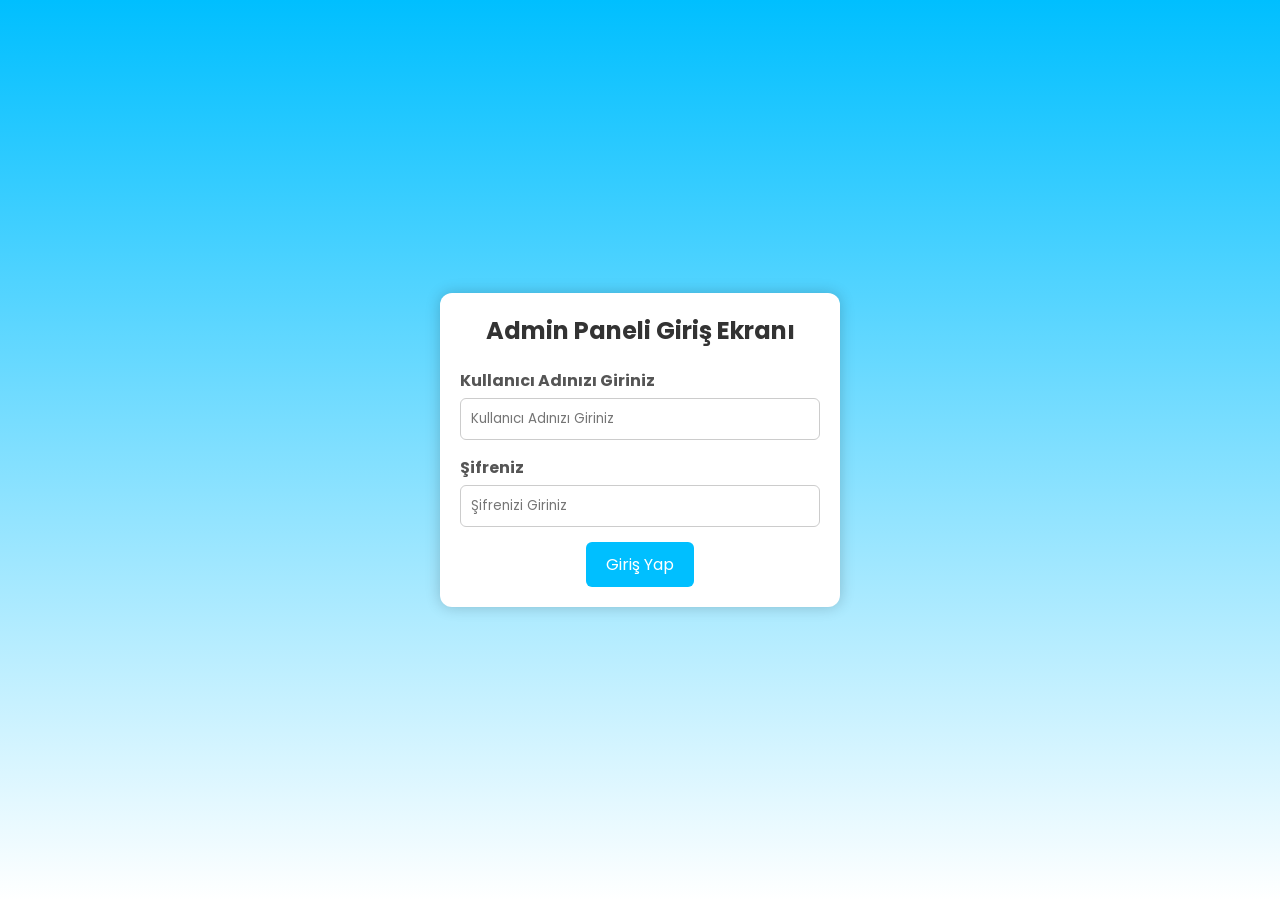
<file: Concept Sales Platform/Admin Sayfa Paneli Giriş(Cem)/index.html>
<!DOCTYPE html>
<html lang="tr">
<head>
  <meta charset="UTF-8">
  <meta name="viewport" content="width=device-width, initial-scale=1.0">
  <title>Yirmibeş Yazılım Admin Giriş Paneli</title>
  <link rel="stylesheet" href="style.css">
</head>
<body>
  <div class="container">
    <div class="title">Admin Paneli Giriş Ekranı</div>
    <div class="content">
      <form action="#" method="POST">
        <div class="inputbox">
          <span class="details">Kullanıcı Adınızı Giriniz</span>
          <input type="text" placeholder="Kullanıcı Adınızı Giriniz" required>
        </div>

        <div class="inputbox">
          <span class="details">Şifreniz</span>
          <input type="email" placeholder="Şifrenizi Giriniz" required>
        </div>

       

        <div class="button">
          <input type="submit" value="Giriş Yap">
        </div>
      </form>
    </div>
  </div>
</body>
</html>
</file>
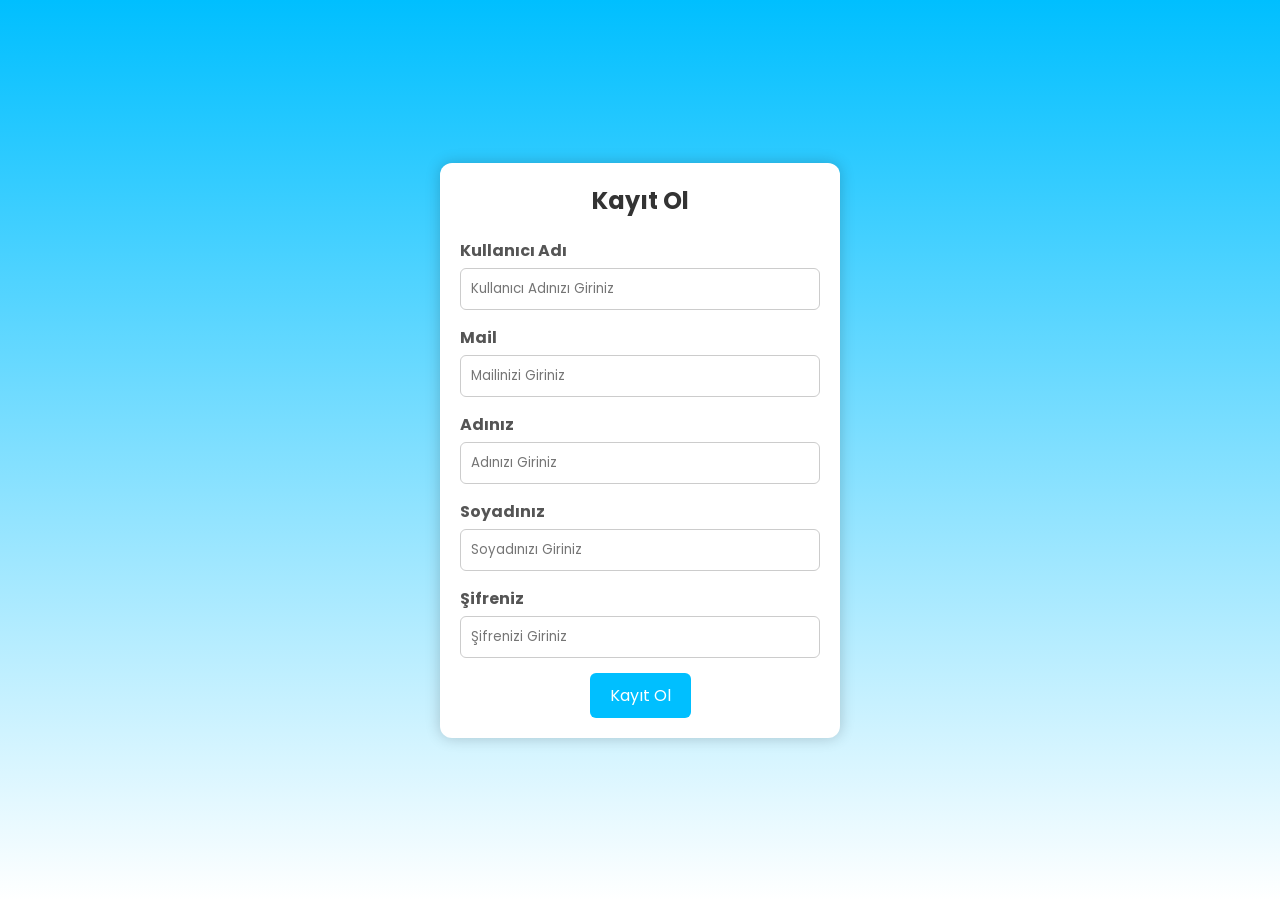
<file: Concept Sales Platform/E ticaret Kayıt Sayfası Prototip (Cem)/index.html>
<!DOCTYPE html>
<html lang="tr">
<head>
  <meta charset="UTF-8">
  <meta name="viewport" content="width=device-width, initial-scale=1.0">
  <title>Yirmibeş Yazılım Kayıt Olma</title>
  <link rel="stylesheet" href="style.css">
</head>
<body>
  <div class="container">
    <div class="title">Kayıt Ol</div>
    <div class="content">
      <form action="#" method="POST">
        <div class="inputbox">
          <span class="details">Kullanıcı Adı</span>
          <input type="text" placeholder="Kullanıcı Adınızı Giriniz" required>
        </div>

        <div class="inputbox">
          <span class="details">Mail</span>
          <input type="email" placeholder="Mailinizi Giriniz" required>
        </div>

        <div class="inputbox">
          <span class="details">Adınız</span>
          <input type="text" placeholder="Adınızı Giriniz" required>
        </div>

        <div class="inputbox">
          <span class="details">Soyadınız</span>
          <input type="text" placeholder="Soyadınızı Giriniz" required>
        </div>

        <div class="inputbox">
          <span class="details">Şifreniz</span>
          <input type="password" placeholder="Şifrenizi Giriniz" required>
        </div>

        <div class="button">
          <input type="submit" value="Kayıt Ol">
        </div>
      </form>
    </div>
  </div>
</body>
</html>
</file>
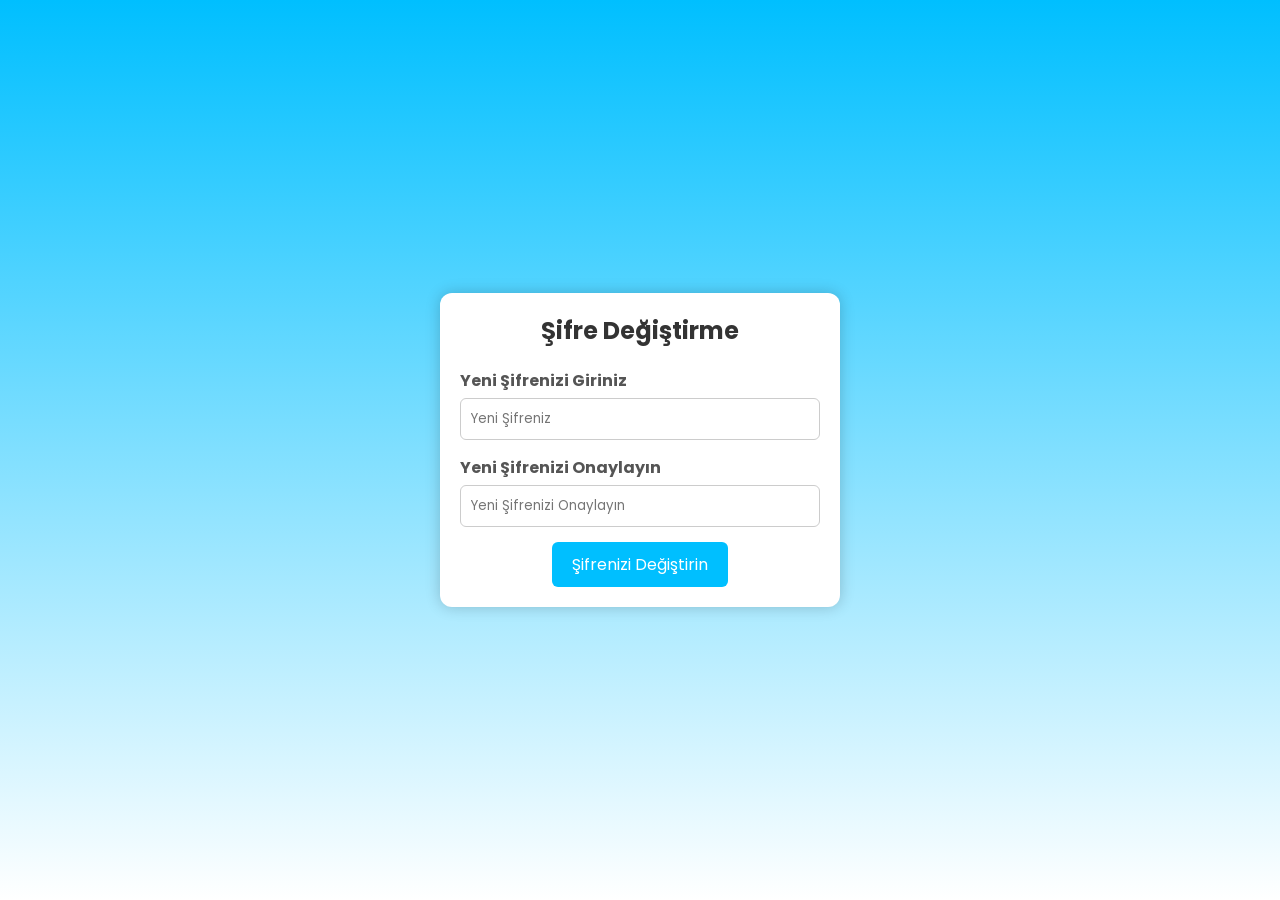
<file: Concept Sales Platform/Şifre Değiştirme Sayfası(Cem)/index.html>
<!DOCTYPE html>
<html lang="tr">
<head>
  <meta charset="UTF-8">
  <meta name="viewport" content="width=device-width, initial-scale=1.0">
  <title>Yirmibeş Yazılım Şifre Değiştirme Sayfası</title>
  <link rel="stylesheet" href="style.css">
</head>
<body>
  <div class="container">
    <div class="title">Şifre Değiştirme </div>
    <div class="content">
      <form action="#" method="POST">
        <div class="inputbox">
          <span class="details">Yeni Şifrenizi Giriniz</span>
          <input type="text" placeholder="Yeni Şifreniz" required>
        </div>

        <div class="inputbox">
          <span class="details"> Yeni Şifrenizi Onaylayın </span>
          <input type="email" placeholder="Yeni Şifrenizi Onaylayın" required>
        </div>

       

        <div class="button">
          <input type="submit" value="Şifrenizi Değiştirin">
        </div>
      </form>
    </div>
  </div>
</body>
</html>
</file>
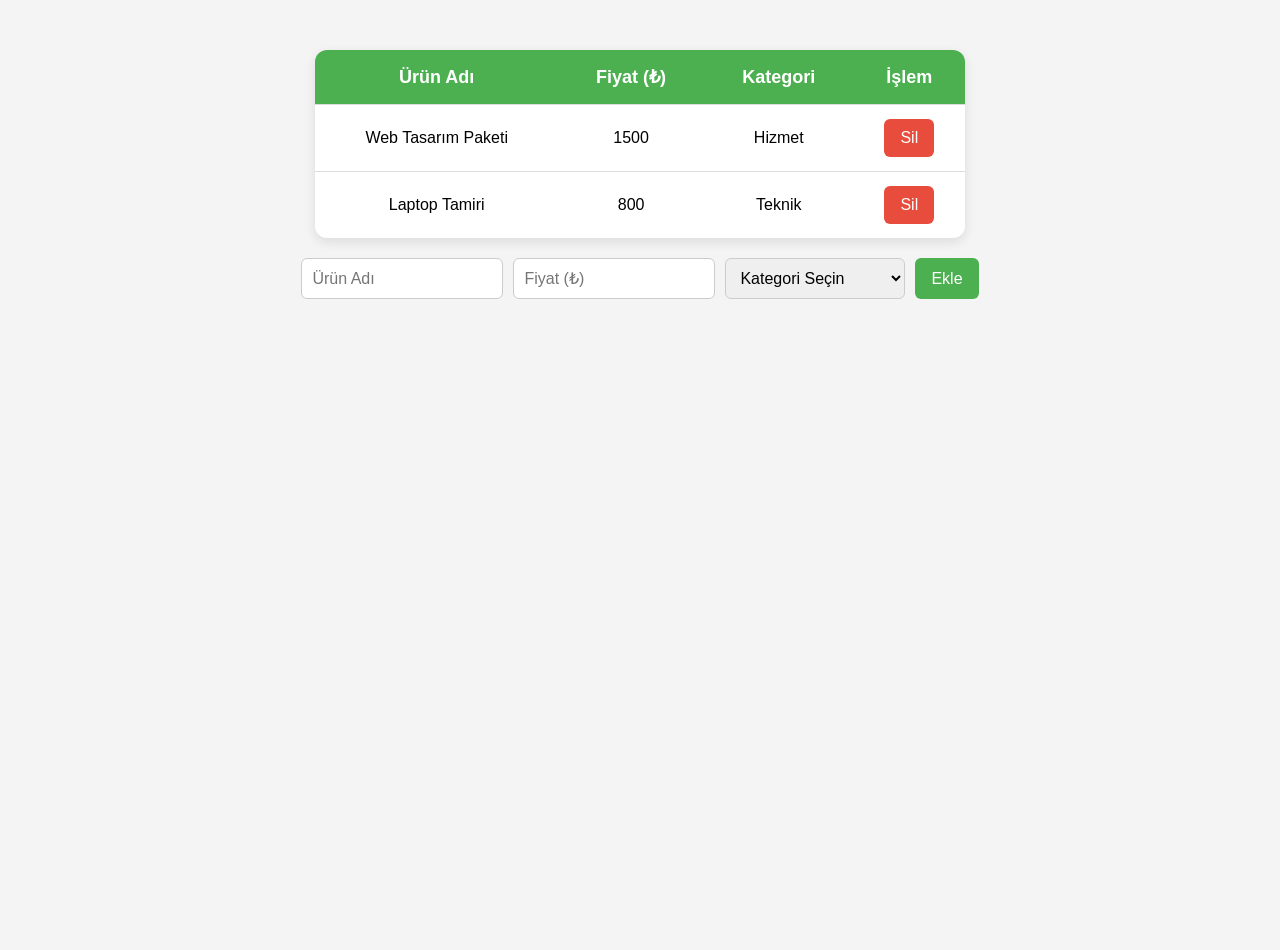
<file: Concept Sales Platform/Ürün Ekleme ve Silme Sayfası (Cem)/tables.html>
<!DOCTYPE html>
<html lang="tr">
<head>
  <meta charset="UTF-8" />
  <meta name="viewport" content="width=device-width, initial-scale=1.0"/>
  <title>Ürün Ekleme ve Silme</title>
  <style>
    body {
      background-color: #f4f4f4;
      font-family: 'Segoe UI', Tahoma, Geneva, Verdana, sans-serif;
      display: flex;
      flex-direction: column;
      align-items: center;
      justify-content: flex-start;
      height: 100vh;
      padding-top: 50px;
      margin: 0;
    }

    table {
      width: 650px;
      border-collapse: collapse;
      box-shadow: 0 4px 12px rgba(0, 0, 0, 0.1);
      background-color: #ffffff;
      border-radius: 12px;
      overflow: hidden;
      margin-bottom: 20px;
    }

    th {
      background-color: #4CAF50;
      color: white;
      padding: 16px;
      font-size: 18px;
      text-align: center;
    }

    td {
      padding: 14px;
      text-align: center;
      border-top: 1px solid #ddd;
      font-size: 16px;
    }

    tr:hover td {
      background-color: #f1f1f1;
    }

    .form-container {
      display: flex;
      gap: 10px;
      flex-wrap: wrap;
      justify-content: center;
    }

    input[type="text"], input[type="number"], select {
      padding: 10px;
      font-size: 16px;
      border-radius: 6px;
      border: 1px solid #ccc;
      width: 180px;
    }

    button {
      padding: 10px 16px;
      font-size: 16px;
      border: none;
      background-color: #4CAF50;
      color: white;
      border-radius: 6px;
      cursor: pointer;
      transition: background-color 0.3s ease;
    }

    button:hover {
      background-color: #45a049;
    }

    .sil-btn {
      background-color: #e74c3c;
    }

    .sil-btn:hover {
      background-color: #c0392b;
    }
  </style>
</head>
<body>

  <table id="urunTablosu">
    <tr>
      <th>Ürün Adı</th>
      <th>Fiyat (₺)</th>
      <th>Kategori</th>
      <th>İşlem</th>
    </tr>
    <tr>
      <td>Web Tasarım Paketi</td>
      <td>1500</td>
      <td>Hizmet</td>
      <td><button class="sil-btn" onclick="satirSil(this)">Sil</button></td>
    </tr>
    <tr>
      <td>Laptop Tamiri</td>
      <td>800</td>
      <td>Teknik</td>
      <td><button class="sil-btn" onclick="satirSil(this)">Sil</button></td>
    </tr>
  </table>

  <div class="form-container">
    <input type="text" id="urunAdi" placeholder="Ürün Adı" />
    <input type="number" id="urunFiyat" placeholder="Fiyat (₺)" />
    <select id="urunKategori">
      <option value="">Kategori Seçin</option>
      <option value="Hizmet">Hizmet</option>
      <option value="Teknik">Teknik</option>
      <option value="Donanım">Donanım</option>
      <option value="Yazılım">Yazılım</option>
    </select>
    <button onclick="urunEkle()">Ekle</button>
  </div>

  <script>
    function urunEkle() {
      const ad = document.getElementById('urunAdi').value.trim();
      const fiyat = document.getElementById('urunFiyat').value.trim();
      const kategori = document.getElementById('urunKategori').value;

      if (ad === "" || fiyat === "" || kategori === "") {
        alert("Lütfen tüm alanları doldurunuz.");
        return;
      }

      const tablo = document.getElementById('urunTablosu');
      const yeniSatir = tablo.insertRow();
      yeniSatir.innerHTML = `
        <td>${ad}</td>
        <td>${fiyat}</td>
        <td>${kategori}</td>
        <td><button class="sil-btn" onclick="satirSil(this)">Sil</button></td>
      `;

      // Alanları temizle
      document.getElementById('urunAdi').value = "";
      document.getElementById('urunFiyat').value = "";
      document.getElementById('urunKategori').value = "";
    }

    function satirSil(btn) {
      const satir = btn.parentNode.parentNode;
      satir.remove();
    }
  </script>

</body>
</html>
</file>
<file: Concept Sales Platform/Admin Sayfa Paneli Giriş(Cem)/style.css>
@import url('https://fonts.googleapis.com/css2?family=Poppins:wght@300;400;500;600;700&family=Roboto:wght@300;400;500;700&display=swap');

* {
  margin: 0;
  padding: 0;
  box-sizing: border-box;
  font-family: 'Poppins', 'Roboto', sans-serif;
}

body {
  height: 100vh;
  display: flex;
  justify-content: center;
  align-items: center;
  padding: 10px;
  background: linear-gradient(to bottom, deepskyblue, white);
}

.container {
  max-width: 400px;
  width: 100%;
  background: #fff;
  padding: 20px;
  border-radius: 12px;
  box-shadow: 0 0 15px rgba(0, 0, 0, 0.2);
}

.title {
  font-size: 24px;
  font-weight: bold;
  margin-bottom: 20px;
  text-align: center;
  color: #333;
}

.inputbox {
  margin-bottom: 15px;
}

.details {
  display: block;
  margin-bottom: 5px;
  font-weight: bold;
  color: #555;
}

input[type="text"],
input[type="email"],
input[type="password"] {
  width: 100%;
  padding: 10px;
  border: 1px solid #ccc;
  border-radius: 6px;
  outline: none;
}

.button {
  text-align: center;
  margin-top: 10px;
}

.button input {
  padding: 10px 20px;
  background-color: deepskyblue;
  color: #ffffff;
  border: none;
  border-radius: 6px;
  font-size: 16px;
  cursor: pointer;
  transition: background-color 0.3s ease;
}

.button input:hover {
  background-color: #007acc;
}
</file>
<file: Concept Sales Platform/E ticaret Kayıt Sayfası Prototip (Cem)/style.css>
@import url('https://fonts.googleapis.com/css2?family=Poppins:wght@300;400;500;600;700&family=Roboto:wght@300;400;500;700&display=swap');

* {
  margin: 0;
  padding: 0;
  box-sizing: border-box;
  font-family: 'Poppins', 'Roboto', sans-serif;
}

body {
  height: 100vh;
  display: flex;
  justify-content: center;
  align-items: center;
  padding: 10px;
  background: linear-gradient(to bottom, deepskyblue, white);
}

.container {
  max-width: 400px;
  width: 100%;
  background: #fff;
  padding: 20px;
  border-radius: 12px;
  box-shadow: 0 0 15px rgba(0, 0, 0, 0.2);
}

.title {
  font-size: 24px;
  font-weight: bold;
  margin-bottom: 20px;
  text-align: center;
  color: #333;
}

.inputbox {
  margin-bottom: 15px;
}

.details {
  display: block;
  margin-bottom: 5px;
  font-weight: bold;
  color: #555;
}

input[type="text"],
input[type="email"],
input[type="password"] {
  width: 100%;
  padding: 10px;
  border: 1px solid #ccc;
  border-radius: 6px;
  outline: none;
}

.button {
  text-align: center;
  margin-top: 10px;
}

.button input {
  padding: 10px 20px;
  background-color: deepskyblue;
  color: #ffffff;
  border: none;
  border-radius: 6px;
  font-size: 16px;
  cursor: pointer;
  transition: background-color 0.3s ease;
}

.button input:hover {
  background-color: #007acc;
}
</file>
<file: Concept Sales Platform/Şifre Değiştirme Sayfası(Cem)/style.css>
@import url('https://fonts.googleapis.com/css2?family=Poppins:wght@300;400;500;600;700&family=Roboto:wght@300;400;500;700&display=swap');

* {
  margin: 0;
  padding: 0;
  box-sizing: border-box;
  font-family: 'Poppins', 'Roboto', sans-serif;
}

body {
  height: 100vh;
  display: flex;
  justify-content: center;
  align-items: center;
  padding: 10px;
  background: linear-gradient(to bottom, deepskyblue, white);
}

.container {
  max-width: 400px;
  width: 100%;
  background: #fff;
  padding: 20px;
  border-radius: 12px;
  box-shadow: 0 0 15px rgba(0, 0, 0, 0.2);
}

.title {
  font-size: 24px;
  font-weight: bold;
  margin-bottom: 20px;
  text-align: center;
  color: #333;
}

.inputbox {
  margin-bottom: 15px;
}

.details {
  display: block;
  margin-bottom: 5px;
  font-weight: bold;
  color: #555;
}

input[type="text"],
input[type="email"],
input[type="password"] {
  width: 100%;
  padding: 10px;
  border: 1px solid #ccc;
  border-radius: 6px;
  outline: none;
}

.button {
  text-align: center;
  margin-top: 10px;
}

.button input {
  padding: 10px 20px;
  background-color: deepskyblue;
  color: #ffffff;
  border: none;
  border-radius: 6px;
  font-size: 16px;
  cursor: pointer;
  transition: background-color 0.3s ease;
}

.button input:hover {
  background-color: #007acc;
}
</file>
